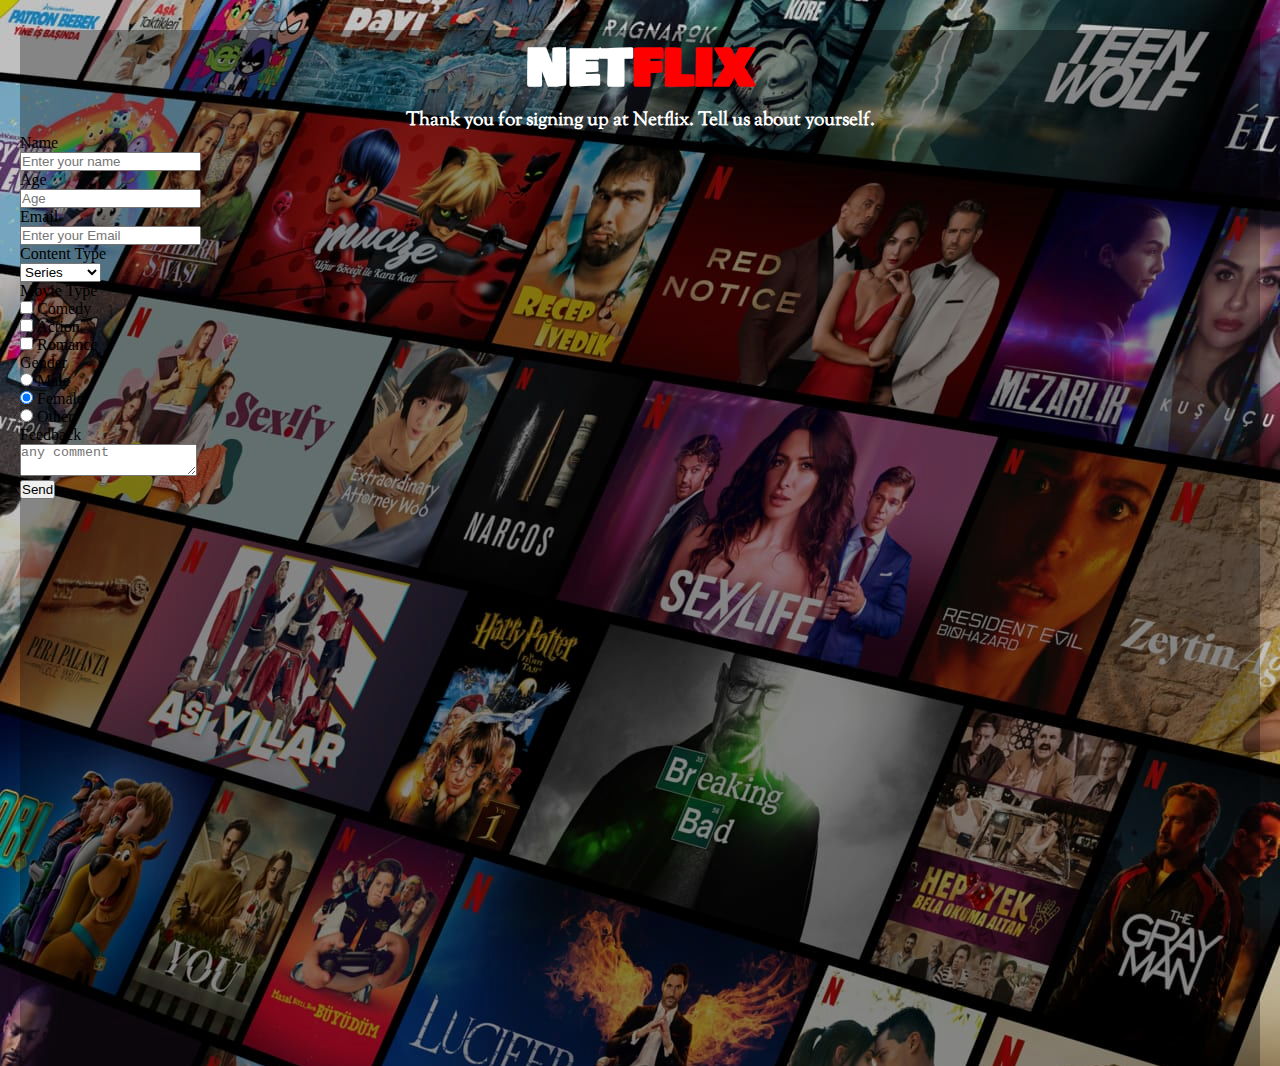
<file: index.html>
<!DOCTYPE html>
<html lang="en">
  <head>
    <meta charset="UTF-8" />
    <meta http-equiv="X-UA-Compatible" content="IE=edge" />
    <meta name="viewport" content="width=device-width, initial-scale=1.0" />
    <link rel="stylesheet" href="netflix.css" />
    <title>Netflix Survey Form</title>
  </head>
  <body>
    <div id="container">
      <header id="header">
        <h1 id="title">NET<span>FLIX</span></h1>
        <h3 id="description">
          Thank you for signing up at Netflix. Tell us about yourself.
        </h3>
      </header>
      <section id="survey-form-container">
        <form action="result.html" method="get">
          <div class="input-box">
            <label for="">Name</label>
            <br />
            <input
              type="text"
              name="name"
              id="name"
              placeholder="Enter your name" required
            />
          </div>
          <div class="input-box">
            <label for="age">Age</label>
            <br />
            <input type="number" id="age" name="Age" placeholder="Age" required />
          </div>
          <div class="input-box">
            <label for="email">Email</label>
            <br />
            <input
              type="email"
              id="email"
              name="email"
              placeholder="Enter your Email" required
            />
          </div>

          <div class="input-box">
            <label for="content">Content Type</label>
            <br />
            <select name="content" id="dropdown">
              <option value="movies">Movies</option>
              <option value="series" selected>Series</option>
              <option value="Tv_Shows">Tv Shows</option>
            </select>
          </div>
          <div class="input-box">
            <label for="">Movie Type</label>
            <br />
            <input
              type="checkbox"
              name="movie"
              id="first-check"
              value="comedy"
            />
            <label for="first-check">Comedy</label>
            <br />
            <input
              type="checkbox"
              name="movie"
              id="second-check"
              value="Action"
            />
            <label for="second-check">Action</label>
            <br />
            <input
              type="checkbox"
              name="movie"
              id="third-check"
              value="Romance"
            />
            <label for="third-check">Romance</label>
          </div>

          <div class="input-box">
            <label for="">Gender</label>
            <br />
            <input type="radio" name="gender" id="first-radio" value="Male" />
            <label for="first-radio">Male</label>
            <br />
            <input
              type="radio"
              name="gender"
              id="second-radio"
              value="Female"
              checked
            />
            <label for="second-radio">Female</label>
            <br />
            <input type="radio" name="gender" id="third-radio" value="Male" />
            <label for="third-radio">Other</label>
          </div>
          <div class="input-box">
            <label for="feedback">Feedback</label>
            <br />
            <textarea
              name="feedback"
              id="feedback"
              placeholder="any comment"
            ></textarea>
          </div>
          <div class="form-submit">
            <button type="submit" id="form-button">Send</button>
          </div>
        </form>
      </section>
    </div>
  </body>
</html>

<!-- <!DOCTYPE html>
<html lang="en">
  <head>
    <meta charset="UTF-8" />
    <meta http-equiv="X-UA-Compatible" content="IE=edge" />
    <meta name="viewport" content="width=device-width, initial-scale=1.0" />
    <link rel="stylesheet" href="netflix.css" />
    <title>Netflix</title>
  </head>
  <body>
    <div class="baslik">
      <h1 class="baslik">NET <span id="flix">FLIX</span></h1>
    </div>
    <div>
      <p class="thanks">
        Thank you for signing up at Netflix. Tell us about yourself.
      </p>
    </div>
    <div class="formum">
      <form class="formlar" action="#" method="get">
        <div class="hepsi">
            
          <div class="name">
            <label for="name">Name</label><br />
            <input type="text" id="name" placeholder="Enter your name" />
          </div>
          <div class="age">
            <label for="age">Age</label><br />
            <input type="num" id="name" placeholder="Age" />
          </div>
          <div class="email">
            <label for="email">Email</label><br />
            <input type="email" id="name" placeholder="Enter your mail" />
          </div>
          <div class="select_list">
            <div>
              <label class="content" for="liste">Content Type</label>
            </div>
            <div class="series">
              <select name="series" id="film_liste">
                <option value="series">Series</option>
                <option value="movies">Movies</option>
                <option value="action">Action</option>
                <option value="sports">Sports</option>
              </select>
            </div>
            <div class="check">
              <p>Movie Type</p>
              <input type="checkbox" name="Comedy" id="comedy" />
              <label for="comedy">Comedy</label>
              <br />
              <input type="checkbox" name="Action" id="action" />
              <label for="action">Action</label>
              <br />
              <input type="checkbox" name="Romance" id="romance" />
              <label for="romance">Romance</label>
              <br />
              <input type="checkbox" name="Family" id="family" />
              <label for="family">Family</label>
              <br />
              <input type="checkbox" name="Kids" id="kis" />
              <label for="kids">Kids</label>
            </div>
            <br />
            <div class="gender">
              <p>Gender</p>
              <input type="radio" name="gender" id="male" />
              <label for="male">Male</label>
              <br />
              <input type="radio" name="gender" id="female" />
              <label for="female">Female</label>
              <br />
              <input type="radio" name="gender" id="other" />
              <label for="other">Other</label>
              <br />
            </div>
          </div>
          <div class="yorum">
            <label for="comment">Feed back</label>
            <br />
            <textarea
              name="yorumlar"
              id="comment"
              placeholder="Any comment"
            ></textarea>
          </div>
          <input type="submit" value="Submit" id="submit" />
        </div>
      </form>
    </div>
  </body>
</html> -->
</file>
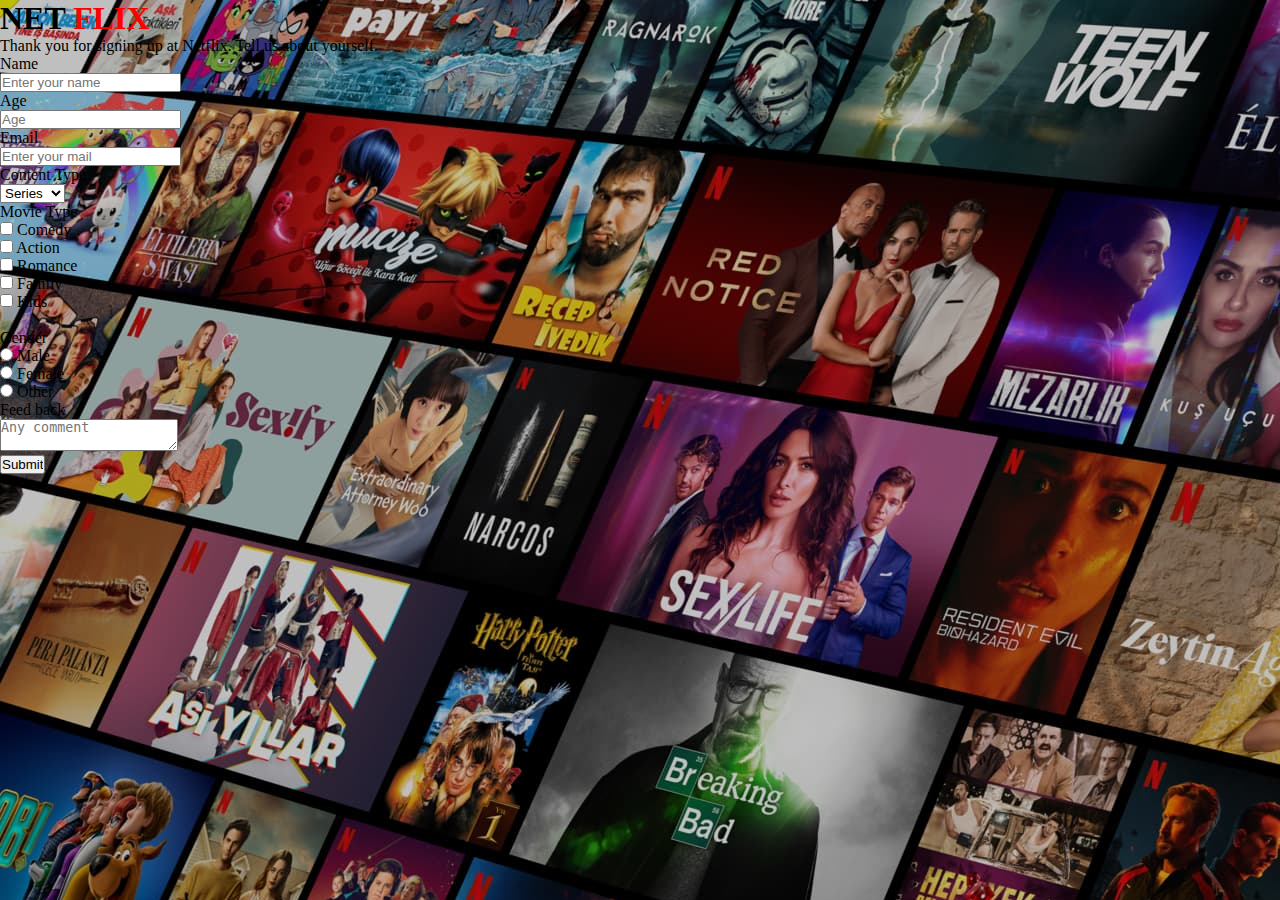
<file: netflix.html>
<!DOCTYPE html>
<html lang="en">
  <head>
    <meta charset="UTF-8" />
    <meta http-equiv="X-UA-Compatible" content="IE=edge" />
    <meta name="viewport" content="width=device-width, initial-scale=1.0" />
    <link rel="stylesheet" href="netflix.css" />
    <title>Netflix</title>
  </head>
  <body>
    <div class="baslik">
      <h1 class="baslik">NET <span id="flix">FLIX</span></h1>
    </div>
    <div>
      <p class="thanks">
        Thank you for signing up at Netflix. Tell us about yourself.
      </p>
    </div>
    <div class="formum">
      <form class="formlar" action="#" method="get">
        <div class="hepsi">
            
          <div class="name">
            <label for="name">Name</label><br />
            <input type="text" id="name" placeholder="Enter your name" />
          </div>
          <div class="age">
            <label for="age">Age</label><br />
            <input type="num" id="name" placeholder="Age" />
          </div>
          <div class="email">
            <label for="email">Email</label><br />
            <input type="email" id="name" placeholder="Enter your mail" />
          </div>
          <div class="select_list">
            <div>
              <label class="content" for="liste">Content Type</label>
            </div>
            <div class="series">
              <select name="series" id="film_liste">
                <option value="series">Series</option>
                <option value="movies">Movies</option>
                <option value="action">Action</option>
                <option value="sports">Sports</option>
              </select>
            </div>
            <div class="check">
              <p>Movie Type</p>
              <input type="checkbox" name="Comedy" id="comedy" />
              <label for="comedy">Comedy</label>
              <br />
              <input type="checkbox" name="Action" id="action" />
              <label for="action">Action</label>
              <br />
              <input type="checkbox" name="Romance" id="romance" />
              <label for="romance">Romance</label>
              <br />
              <input type="checkbox" name="Family" id="family" />
              <label for="family">Family</label>
              <br />
              <input type="checkbox" name="Kids" id="kis" />
              <label for="kids">Kids</label>
            </div>
            <br />
            <div class="gender">
              <p>Gender</p>
              <input type="radio" name="gender" id="male" />
              <label for="male">Male</label>
              <br />
              <input type="radio" name="gender" id="female" />
              <label for="female">Female</label>
              <br />
              <input type="radio" name="gender" id="other" />
              <label for="other">Other</label>
              <br />
            </div>
          </div>
          <div class="yorum">
            <label for="comment">Feed back</label>
            <br />
            <textarea
              name="yorumlar"
              id="comment"
              placeholder="Any comment"
            ></textarea>
          </div>
          <input type="submit" value="Submit" id="submit" />
        </div>
      </form>
    </div>
  </body>
</html>
</file>
<file: netflix.css>
@import url('https://fonts.googleapis.com/css2?family=Bowlby+One+SC&family=Lobster&display=swap');
@import url('https://fonts.googleapis.com/css2?family=Bowlby+One+SC&family=Lobster&family=Sorts+Mill+Goudy:ital@1&display=swap');
*{
  margin: 0;
  padding: 0;
  box-sizing:border-box;
}
body{
  background-image:url(./background_image.jpg) ;
}

#container{
  max-width: 1240px;
  height: 1036px;
  background-color: rgba(0, 0, 0, 0.3);
  margin: auto;
  margin-top: 30px;

}
#title{
  font-size: 3.1rem;
  color: white;
  font-family: 'Bowlby One SC', cursive;
}
span{
  color: #ff0000;
}
#description{
  font-family: 'Sorts Mill Goudy', serif;
  color: white;
}
#header{
  text-align: center;
}
</file>
